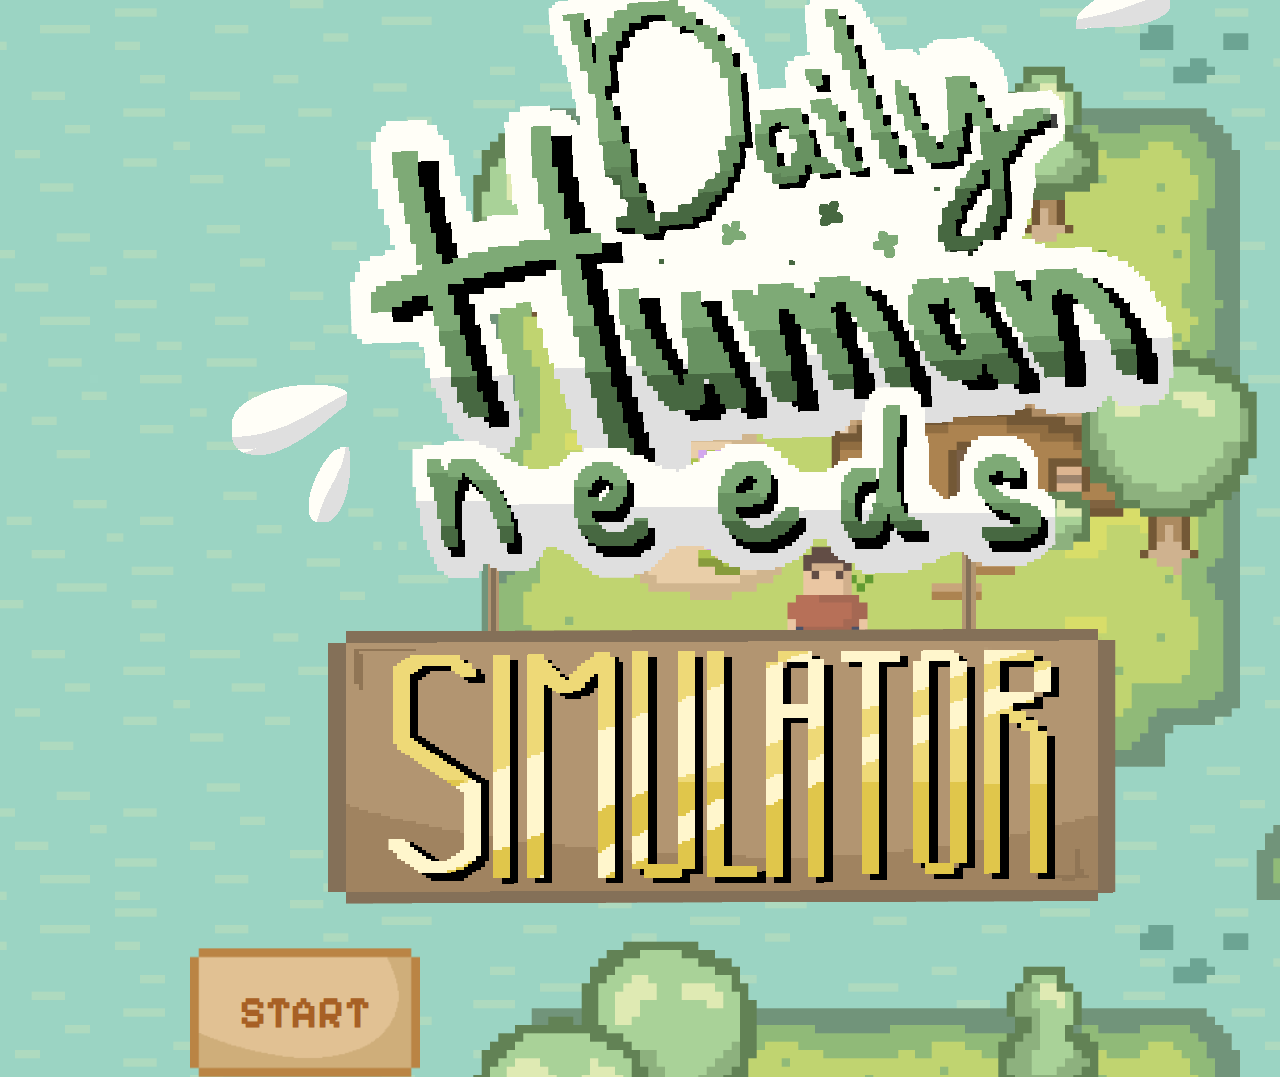
<file: index.html>
<!doctype html>
<html lang="en">
    <head>
        <meta charset="UTF-8" />
        <meta name="viewport" content="width=device-width, initial-scale=1.0" />
        <link rel="stylesheet" href="styling/IntroPage.css" />
        <link rel="preconnect" href="https://fonts.googleapis.com" />
        <link rel="preconnect" href="https://fonts.gstatic.com" crossorigin />
        <link
            href="https://fonts.googleapis.com/css2?family=Pixelify+Sans:wght@400..700&display=swap"
            rel="stylesheet"
        />
        <title>Daily Human Needs</title>
    </head>
    <body>
        <div class="introContentz">
            <div class="Headerz">
                <img src="assets/Headerz.PNG" />
            </div>
            <a href="lounge.html" class="startButtonz">
                <img src="assets/OrangeButton.PNG" alt="Start" />
                <p>START</p>
            </a>
        </div>
    </body>
</html>
</file>
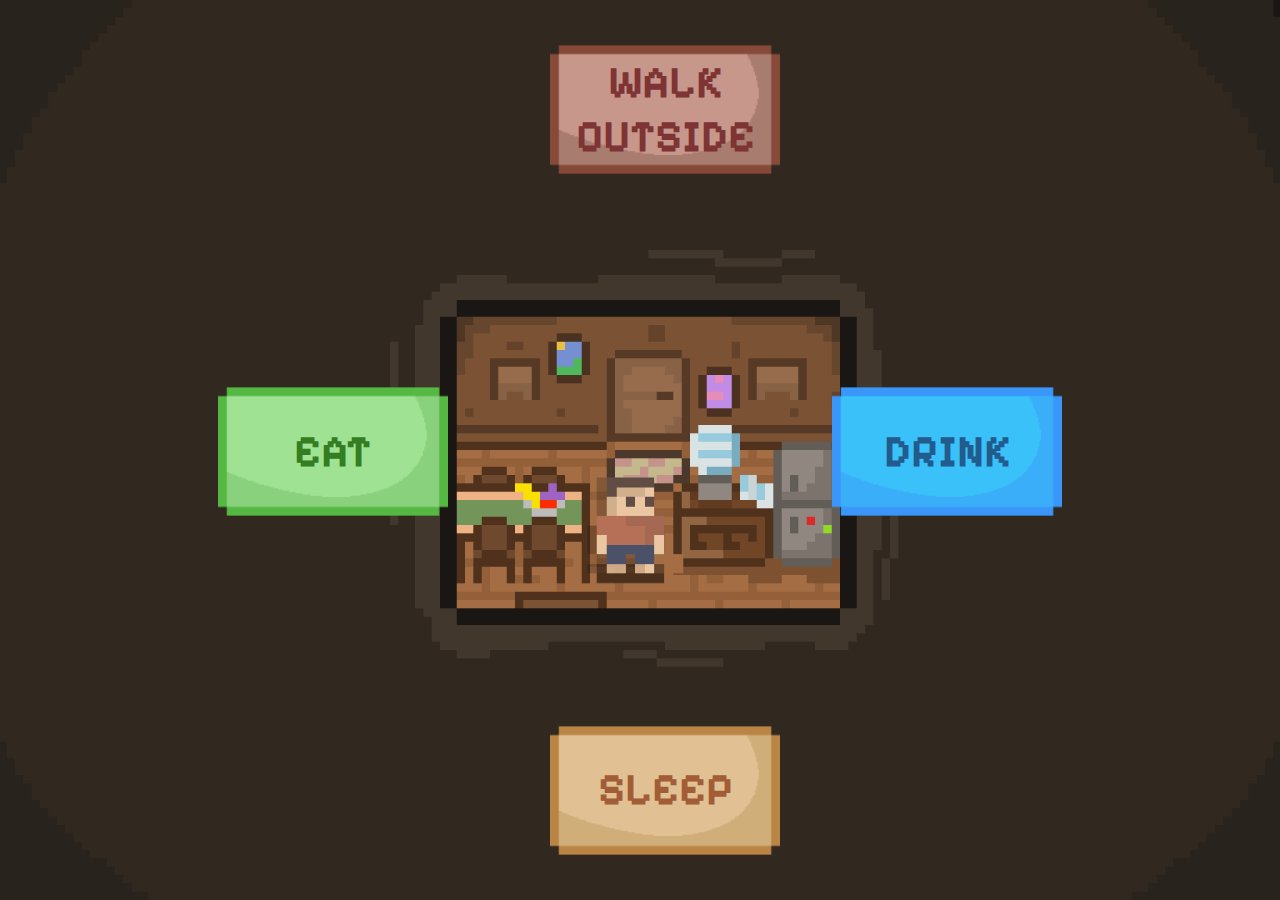
<file: lounge.html>
<!DOCTYPE html>
<html lang="en">
<head>
    <meta charset="UTF-8">
    <meta name="viewport" content="width=device-width, initial-scale=1.0">
    <link rel="stylesheet" href="styling/IntroPage2.css">
    <link rel="preconnect" href="https://fonts.googleapis.com">
    <link rel="preconnect" href="https://fonts.gstatic.com" crossorigin>
    <link href="https://fonts.googleapis.com/css2?family=Pixelify+Sans:wght@400..700&display=swap" rel="stylesheet">
    <title>Lounge</title>
</head>
<body>
    <div class="LoungeContentzz">
        </div>
            <a href="WalkSimu.html" class="toWalkButton">
                <img src="assets/RedButton.PNG" alt="Walk Button">
                <p>WALK OUTSIDE</p>
            </a>
        </div>

        </div>
            <a href="SleepSimu.html" class="toSleepButton">
                <img src="assets/OrangeButton.PNG" alt="Sleep Button">
                <p>SLEEP</p>
            </a>
        </div>

        </div>
            <a href="WaterSimu.html" class="toDrinkButton">
                <img src="assets/BlueButton.PNG" alt="Drink Button">
                <p>DRINK</p>
            </a>
        </div>

        </div>
            <a href="CaloriesSimu.html" class="toEatButton">
                <img src="assets/GreenButton.PNG" alt="Eat Button">
                <p>EAT</p>
            </a>
        </div>
    </div>
    
</body>
</html>
</file>
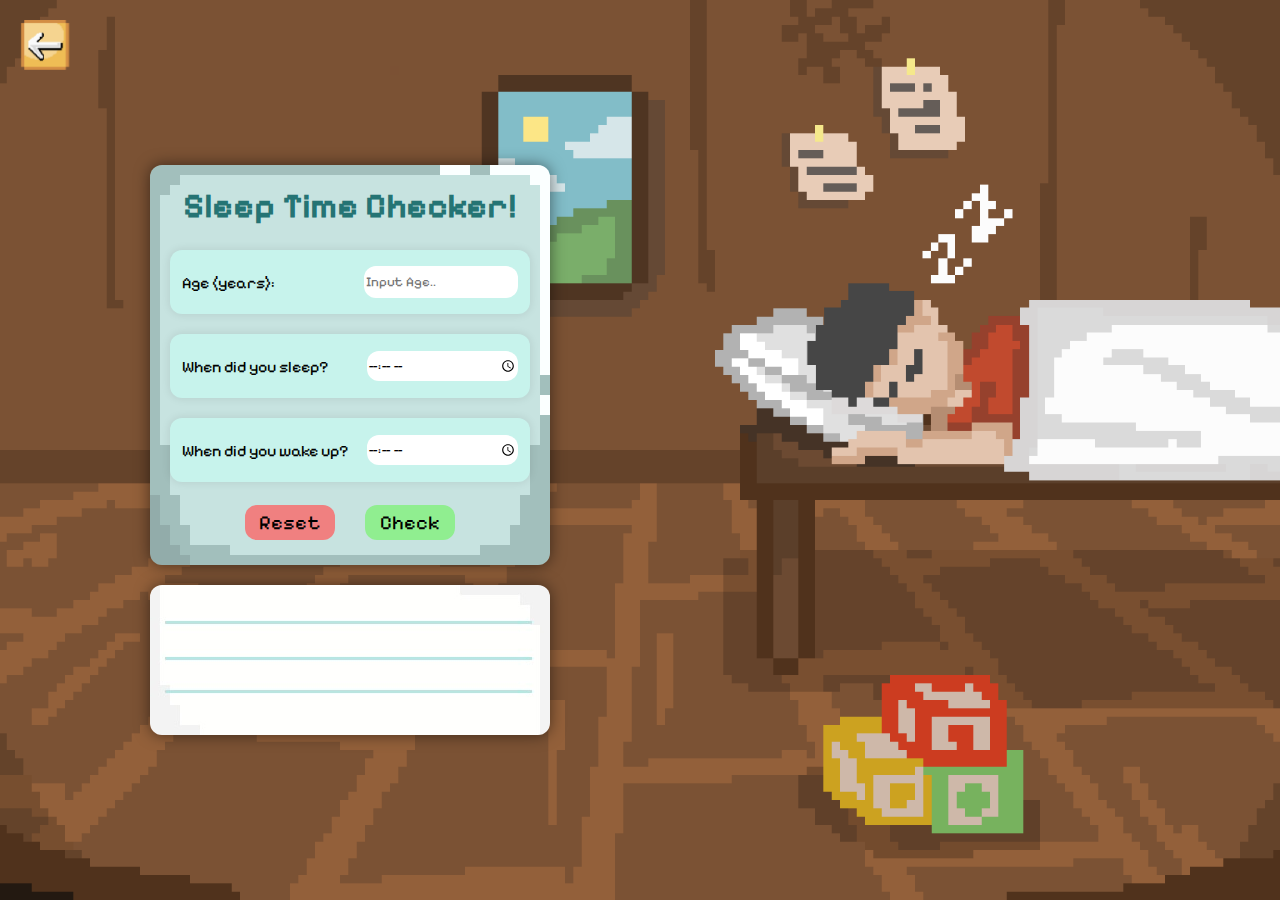
<file: SleepingSimu.html>
<!DOCTYPE html>
<html lang="en">
    <head>
        <meta charset="UTF-8" />
        <meta name="viewport" content="width=device-width, initial-scale=1.0" />
        <link rel="stylesheet" href="styling/SleepingSimu.css" />
        <link rel="preconnect" href="https://fonts.googleapis.com" />
        <link rel="preconnect" href="https://fonts.gstatic.com" crossorigin />
        <link
        href="https://fonts.googleapis.com/css2?family=Pixelify+Sans:wght@400..700&display=swap"
        rel="stylesheet"
        />
        <title>Sleep Simulator</title>
    </head>
    <body>
        <a href="lounge.html" class="backButtonz">
            <img src="assets/back.PNG" alt="Back" />
        </a>

        <div class="contentzz">
            <div class="inputSectionz">
                <h1>Sleep Time Checker!</h1>
                <div class="inputss">
                    <div class="inpAge">
                        <label>Age (years):</label>
                        <input type="number" id="age" placeholder="Input Age.." min="0" class="inputzz" />
                    </div>

                    <div class="inpBedTime">
                        <label>When did you sleep?</label>
                        <input type="time" id="bedTime" min="0" class="inputzz" />
                    </div>

                    <div class="inpWakeTime">
                        <label>When did you wake up?</label>
                        <input type="time" id="wakeTime" min="0" class="inputzz" />
                    </div>
                </div>
                <div class="buttonz">
                    <button class="reset">Reset</button>
                    <button class="check">Check</button>
                </div>
            </div>

            <div class="resultSectionz">
                <p id="result" class="resultText"></p>
            </div>
        </div>

        <script src="scripts/SleepingSimu.js"></script>
    </body>
</html>
</file>
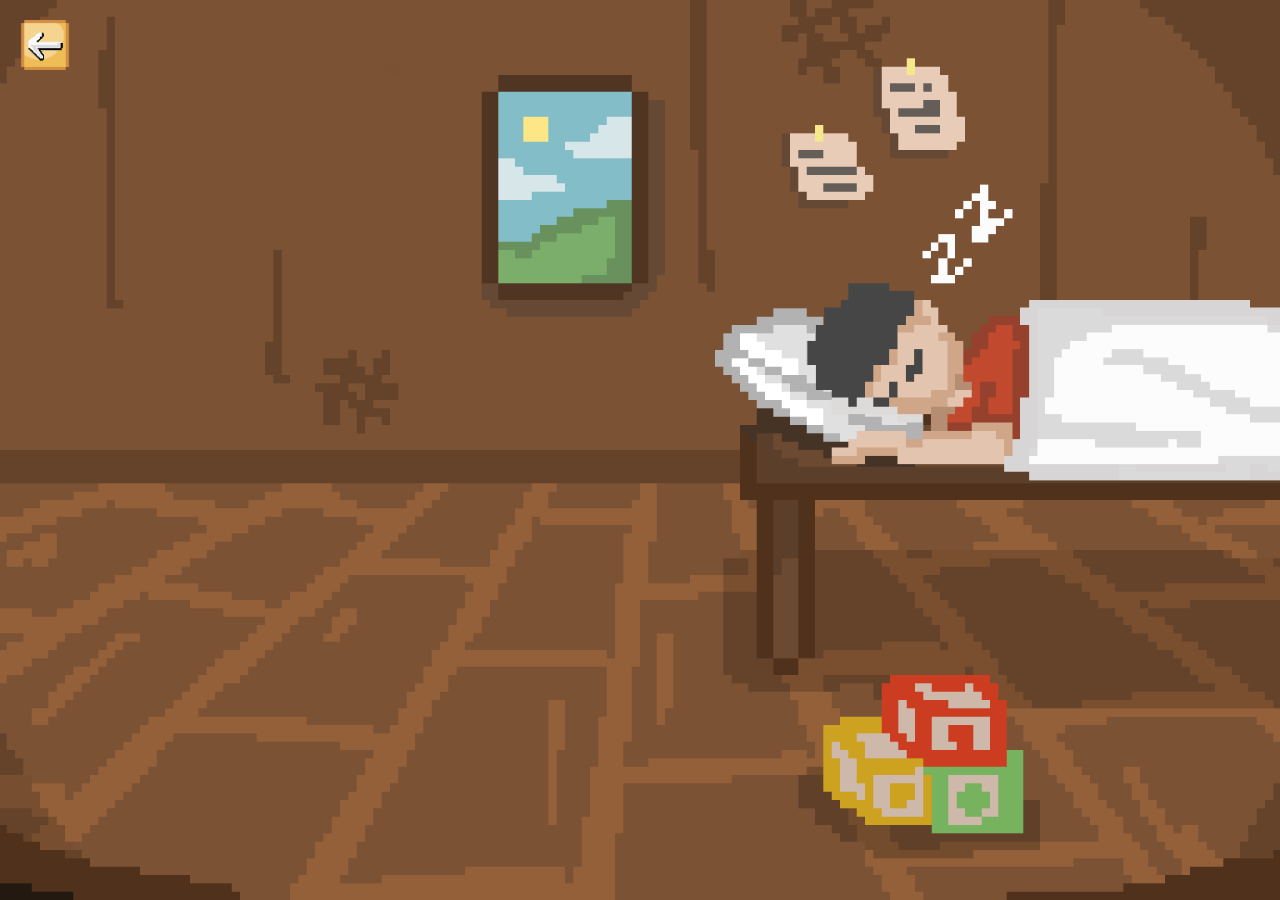
<file: SleepSimu.html>
<!doctype html>
<html lang="en">
    <head>
        <meta charset="UTF-8" />
        <meta name="viewport" content="width=device-width, initial-scale=1.0" />
        <link rel="stylesheet" href="styling/SleepSimu.css" />
        <link rel="preconnect" href="https://fonts.googleapis.com" />
        <link rel="preconnect" href="https://fonts.gstatic.com" crossorigin />
        <link href="https://fonts.googleapis.com/css2?family=Pixelify+Sans:wght@400..700&display=swap" rel="stylesheet"/>
        <title>Sleep Simulator</title>
    </head>
    <body>
        <a href="lounge.html" class="backButtonz">
            <img src="assets/back.PNG" alt="Back"/>
        </a>

        <div class="contentz"></div>
    </body>
</html>
</file>
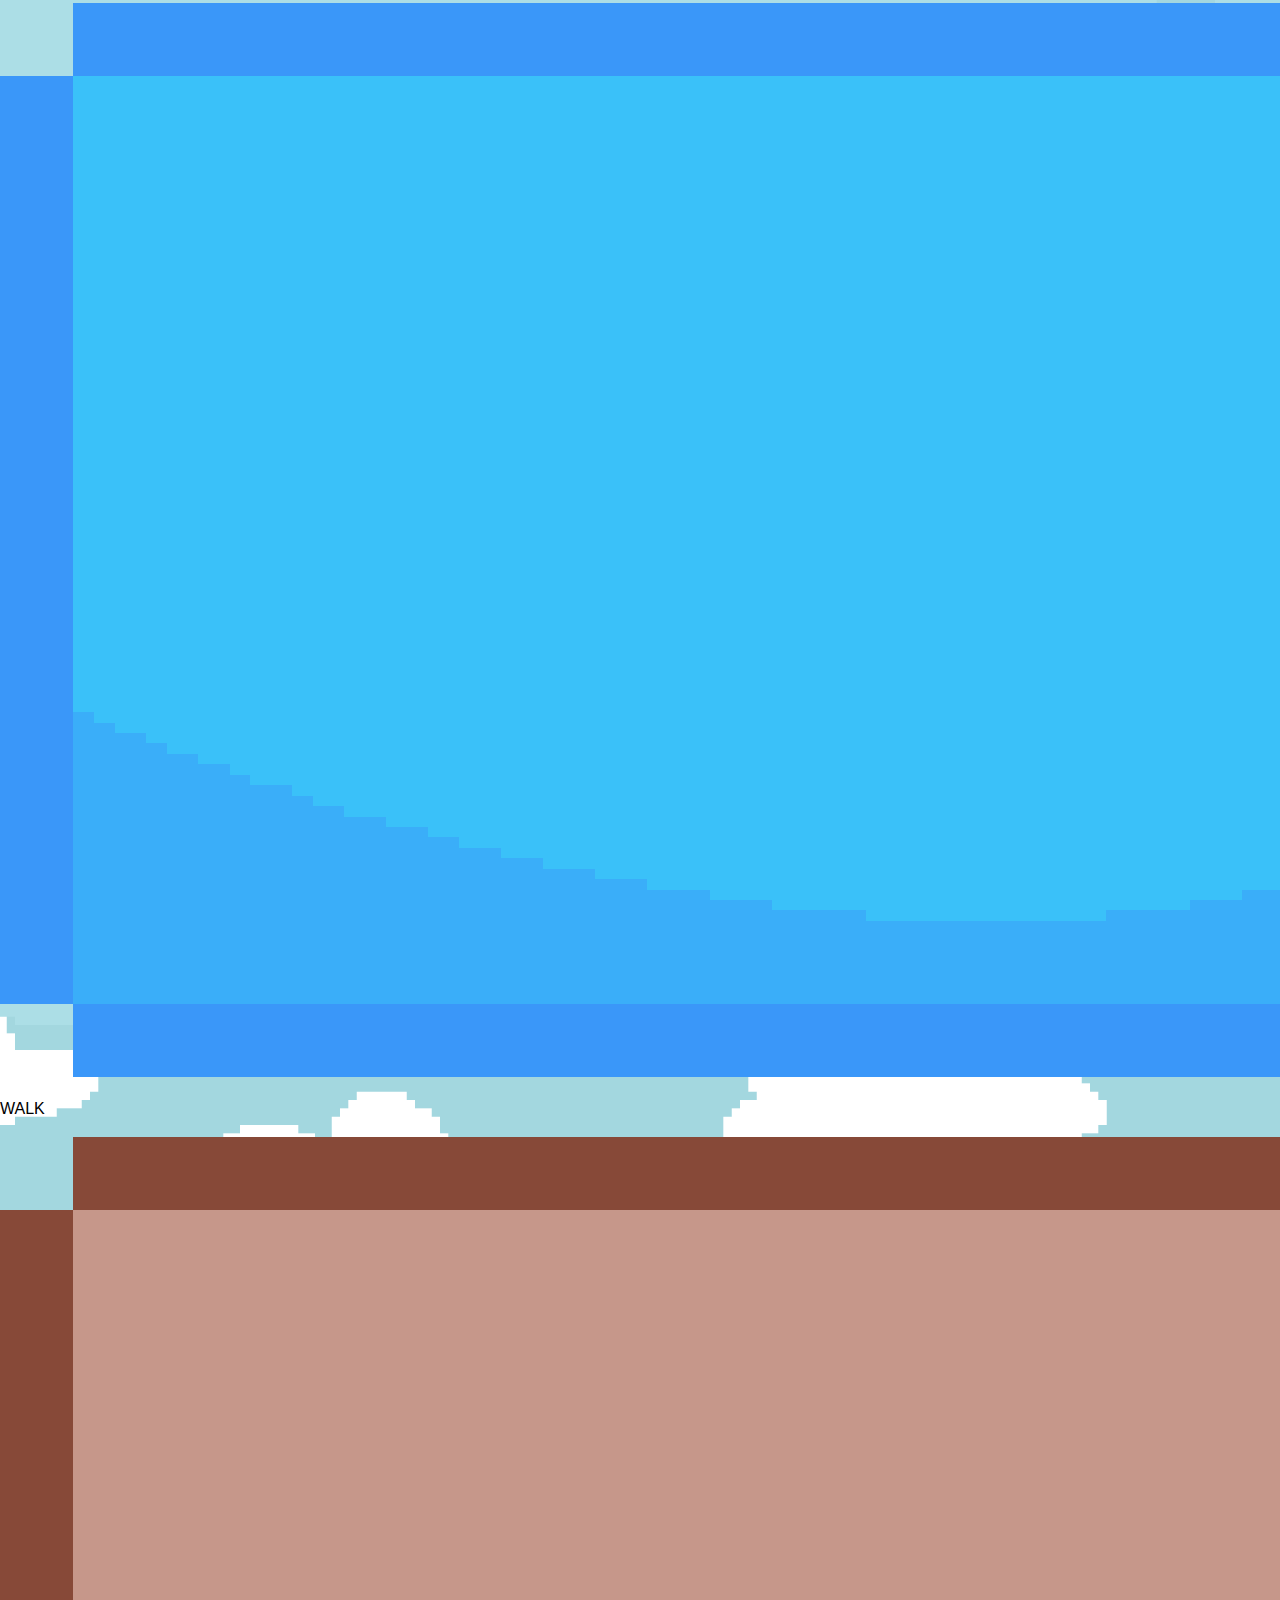
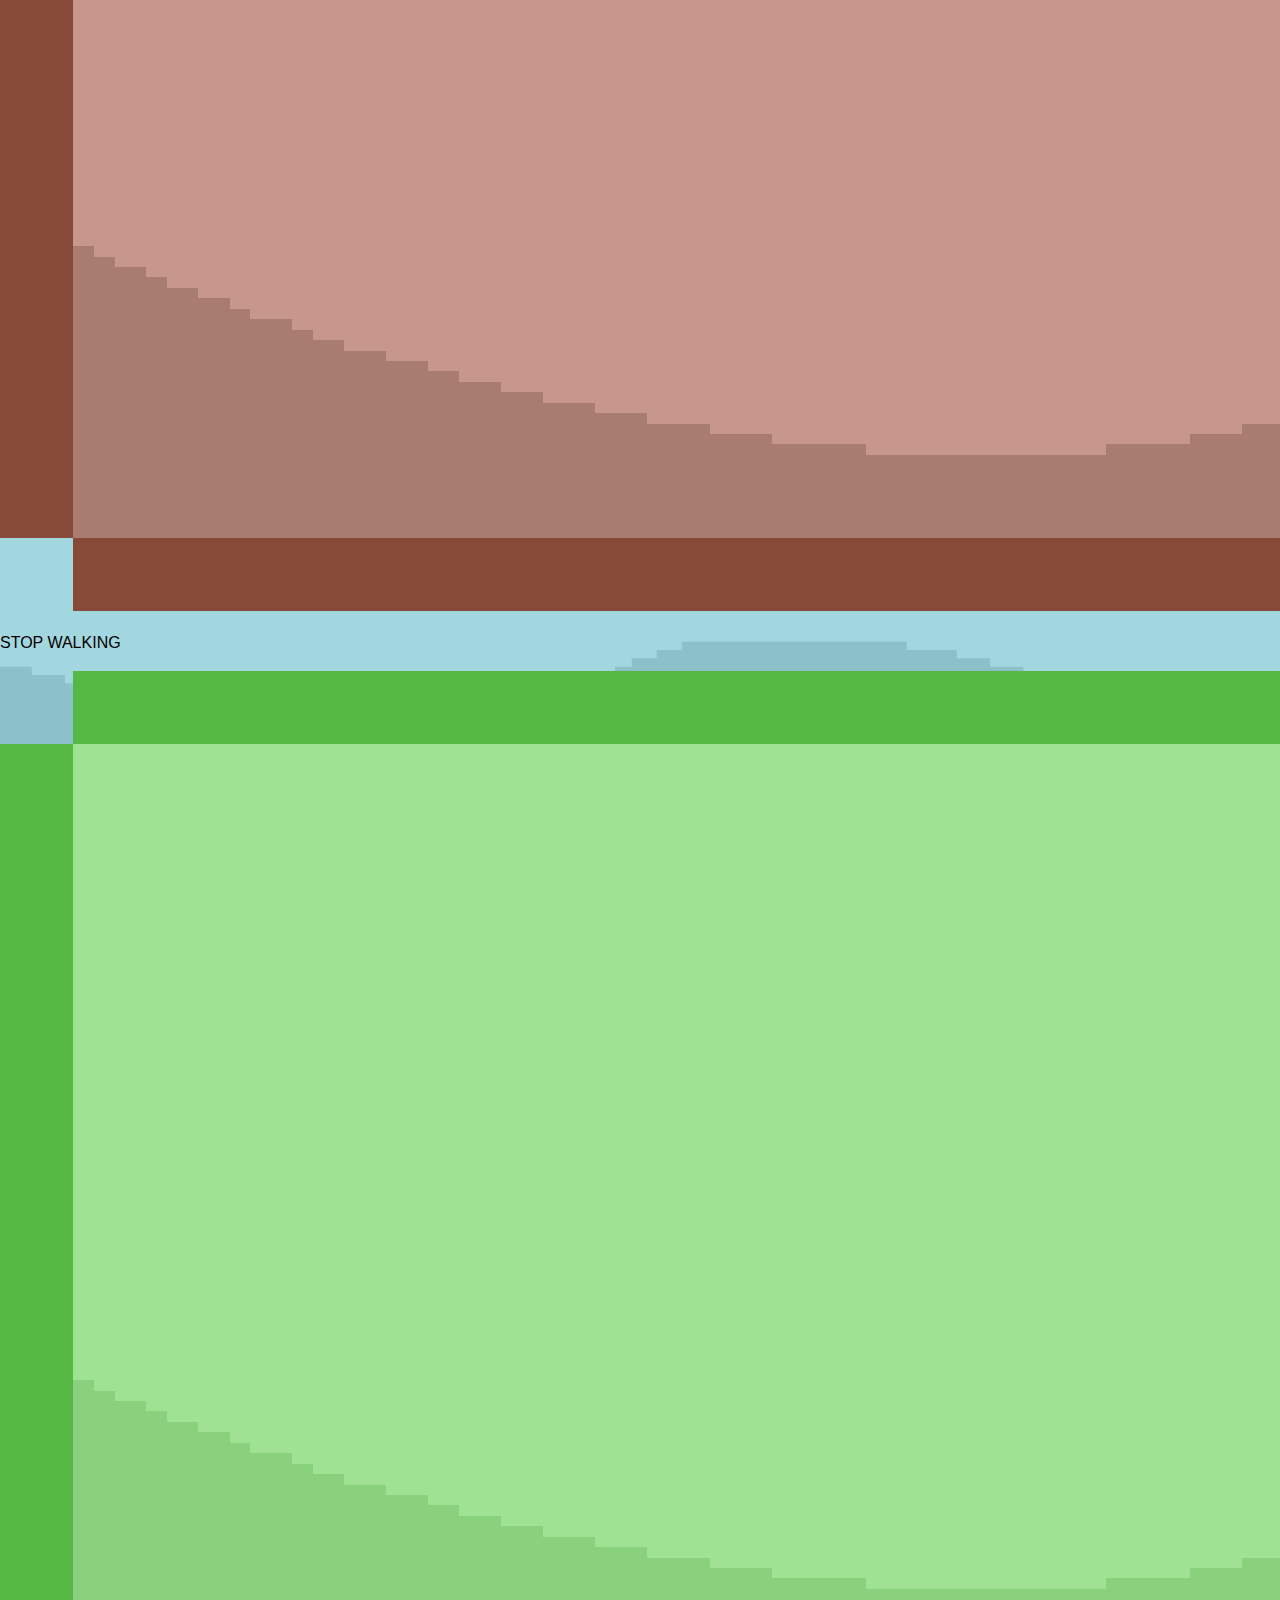
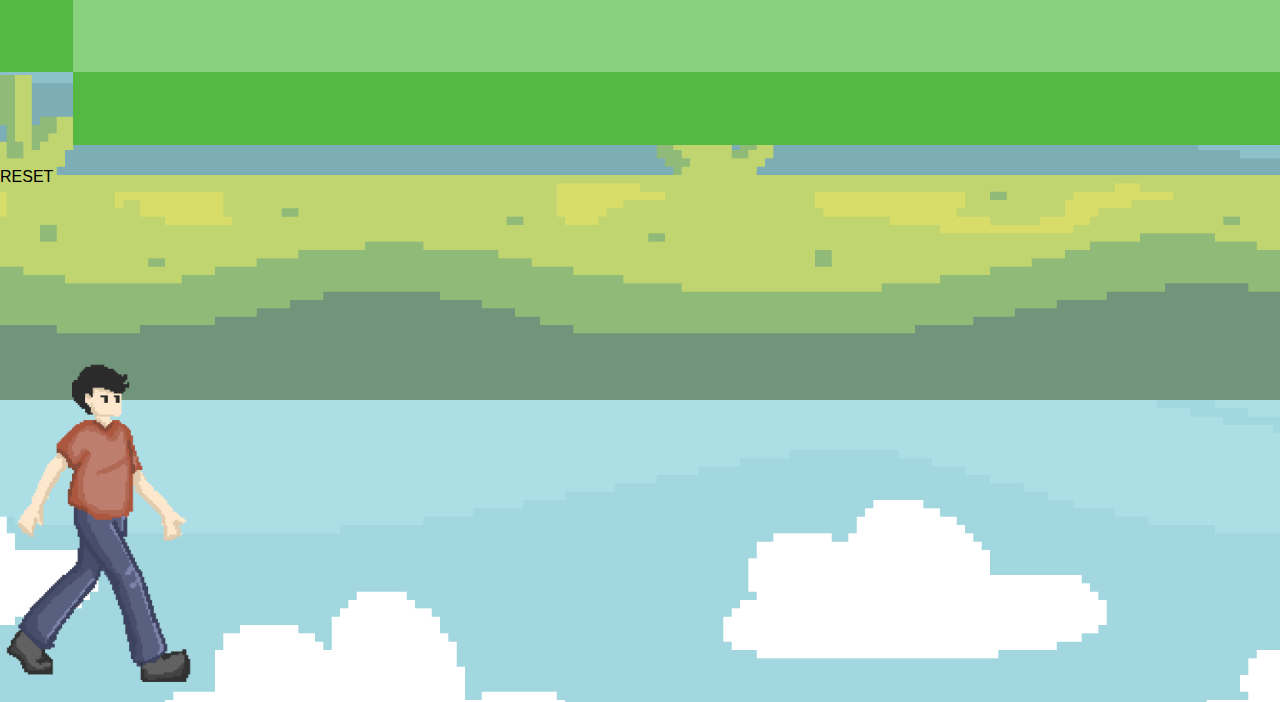
<file: WalkSimu.html>
<!DOCTYPE html>
<html lang="en">
<head>
  <meta charset="UTF-8">
  <title>Step Tracker</title>
  <link rel="stylesheet" href="styling/WalkSimu.css">
</head>
<body>
  <div class="buttons">
    <div class="walkBut">
      <img src="assets/BlueButton.PNG" alt="Walk" id="walkBtn">
      <p>WALK</p>
    </div>

    <div class="stopBut">
      <img src="assets/RedButton.PNG" alt="Stop" id="stopBtn">
      <p>STOP WALKING</p>
    </div>

    <div class="resetBut">
      <img src="assets/GreenButton.PNG" alt="Reset" id="resetBtn">
      <p>RESET</p>
    </div>
  </div>

  <div id="message"></div>
  <div class="ground">
    <img src="assets/PersonWalking.PNG" id="person" alt="Person">
  </div>

  <script src="scripts/WalkSimu.js"></script>
</body>
</html>
</file>
<file: styling/IntroPage.css>
body {
  margin: 0;
  padding: 0;
  background-image: url('../assets/BGIntro.PNG');
  background-size: cover;
  background-position: center;
  height: 100vh;
  width: 100vw;
  font-family: "Pixelify Sans", sans-serif;
}

.introContentz {
  display: flex;
  flex-direction: column;
  align-items: flex-start;
  justify-content: center;
  height: 100%;
  padding-left: 190px;
}

.headerz {
  width: 300px;
  height: auto;
  margin-bottom: 30px;
  background-image: url('#');
  background-size: contain;
  background-repeat: no-repeat;
  background-position: left center;
}

.startButtonz {
  position: relative;
  display: inline-block;
  cursor: pointer;
  text-decoration: none;
  transition: transform 0.2s ease
}

.startButtonz:hover {
  transform: scale(1.1);
}

.startButtonz img {
  display: block;
  width: 230px;
  height: auto;
}

.startButtonz p {
  font-weight: bold;
  position: absolute;
  top: 50%;
  left: 50%;
  transform: translate(-50%, -50%);
  margin: 0;
  color: rgb(167, 96, 37);
  font-size: 45px;
  text-align: center;
}
</file>
<file: styling/IntroPage2.css>
body {
  margin: 0;
  padding: 0;
  background-image: url('../assets/BGLounge.PNG');
  background-size: cover;
  background-position: center;
  height: 100vh;
  width: 100vw;
  font-family: "Pixelify Sans", sans-serif;
}

.backButtonz {
  position: fixed;
  top: 20px;
  left: 20px;
  z-index: 9999;
  cursor: pointer;
  display: inline-block;
}

.backButtonz img {
  width: 50px;
  height: auto;
  display: block;
  transition: transform 0.2s ease;
}

.backButtonz:hover img {
  transform: scale(1.1);
}

.loungeContentzz {
    position: relative;
    width: 800px;
    height: 600px;
    margin: auto;
}

.toWalkButton {
    position: absolute;
    top: 5%;
    left: 43%;
    transition: transform 0.2s ease
}

.toSleepButton {
    position: absolute;
    bottom: 5%;
    left: 43%;
    transition: transform 0.2s ease
}

.toDrinkButton {
    position: absolute;
    top: 43%;
    right: 17%;
    transition: transform 0.2s ease
}

.toEatButton {
    position: absolute;
    top: 43%;
    left: 17%;
    transition: transform 0.2s ease
}

.toWalkButton:hover, .toSleepButton:hover, .toDrinkButton:hover, .toEatButton:hover {
  transform: scale(1.1);
}

.toWalkButton img, .toSleepButton img, .toDrinkButton img, .toEatButton img {
  display: block;
  width: 230px;
  height: auto;
}

.toWalkButton p {
  font-weight: bold;
  position: absolute;
  top: 50%;
  left: 50%;
  transform: translate(-50%, -50%);
  margin: 0;
  color: rgb(126, 52, 52);
  font-size: 45px;
  text-align: center;
}

.toSleepButton p {
  font-weight: bold;
  position: absolute;
  top: 50%;
  left: 50%;
  transform: translate(-50%, -50%);
  margin: 0;
  color: rgb(162, 93, 55);
  font-size: 45px;
  text-align: center;
}

.toDrinkButton p {
  font-weight: bold;
  position: absolute;
  top: 50%;
  left: 50%;
  transform: translate(-50%, -50%);
  margin: 0;
  color: rgb(34, 91, 141);
  font-size: 45px;
  text-align: center;
}

.toEatButton p {
  font-weight: bold;
  position: absolute;
  top: 50%;
  left: 50%;
  transform: translate(-50%, -50%);
  margin: 0;
  color: rgb(52, 125, 34);
  font-size: 45px;
  text-align: center;
}
</file>
<file: styling/SleepingSimu.css>
body {
    overflow: hidden;
    margin: 0;
    padding: 0;
    background-image: url('../assets/BGSleep.PNG');
    background-size: cover;
    background-position: center;
    height: 100vh;
    width: 100vw;
}

* {
    font-family: "Pixelify Sans", sans-serif;
}

.backButtonz {
    position: fixed;
    top: 20px;
    left: 20px;
    z-index: 9999;
    cursor: pointer;
    display: inline-block;
}

.backButtonz img {
    width: 50px;
    height: auto;
    display: block;
    transition: transform 0.2s ease;
}

.backButtonz:hover img {
    transform: scale(1.1);
}

.contentzz {
    display: flex;
    flex-direction: column;
    position: relative;
    justify-content: center;
    height: 100vh;
    gap: 20px;
    left: 150px;
}

.inputSectionz {
    height: 400px;
    width: 400px;
    background-image: url(../assets/SleepBox.PNG);
    box-sizing: border-box;
    padding: 20px;
    border-radius: 12px;
    box-shadow: 0px 0px 15px rgb(0, 0, 0, 0.5);
}

.inputSectionz h1 {
    text-align: center;
    font-size: 35px;
    margin-top: 0px;
    color: rgb(37, 116, 116)
}

.inputSectionz .inputss {
    display: flex;
    flex-direction: column;
    gap: 20px;
}

.inpAge, .inpBedTime, .inpWakeTime {
    background-color: rgb(199, 243, 236);
    height: 40px;
    display: flex;
    justify-content: space-between;
    padding: 12px;
    align-items: center;
    border-radius: 12px;
    box-shadow: 0px 0px 10px rgb(0, 0, 0, 0.1);
    transition: transform 0.3s ease;
    cursor: pointer;
}

.inputzz {
    height: 30px;
    width: 150px;
    border-radius: 12px;
    border: none;
    outline: none;
}

.buttonz {
    display: flex;
    gap: 30px;
    margin-top: 23px;
    justify-content: center;
}

.reset {
    width: 90px;
    height: 35px;
    border: none;
    border-radius: 12px;
    color: black;
    font-size: 20px;
    cursor: pointer;
    transition: transform 0.3s ease;
    background-color: lightcoral;
}

.check {
    width: 90px;
    height: 35px;
    border: none;
    border-radius: 12px;
    color: black;
    font-size: 20px;
    cursor: pointer;
    transition: transform 0.3s ease;
    background-color: lightgreen;
}

.reset:hover, .check:hover {
    transform: scale(1.1);
}

.inpAge:hover, .inpBedTime:hover, .inpWakeTime:hover {
    transform: scale(1.03);
}

.resultSectionz {
    height: 150px;
    width: 400px;
    background-image: url(../assets/miniNotez.PNG);
    border-radius: 12px;
    box-shadow: 0px 0px 15px rgb(0, 0, 0, 0.5);
}

.resultText {
    font-size: 18px;
    line-height: 1.8; 
    font-weight: bold;
    text-align: center;
    padding: 20px;
}
</file>
<file: styling/SleepSimu.css>
body {
  overflow: hidden;
  margin: 0;
  padding: 0;
  background-image: url('../assets/BGSleep.PNG');
  background-size: cover;
  background-position: center;
  height: 100vh;
  width: 100vw;
  font-family: "Pixelify Sans", sans-serif;
  color: white;
}

.backButtonz {
  position: fixed;
  top: 20px;
  left: 20px;
  z-index: 9999;
  cursor: pointer;
  display: inline-block;
}

.backButtonz img {
  width: 50px;
  height: auto;
  display: block;
  transition: transform 0.2s ease;
}

.backButtonz:hover img {
  transform: scale(1.1);
}

h1 {
  text-align: center;
  margin-bottom: 20px;
  font-size: 42px;
  color: white;
}

.sleep-container {
  position: relative;
  display: flex;
  justify-content: center;
  align-items: center;
  height: 430px;
  width: 380px;
  margin-left: 100px;
}

.pixel-box {
  position: absolute;
  top: 10px;
  width: 100%;
  height: auto;
  z-index: 1;
}

form {
  position: relative;
  z-index: 2;
  justify-content: center;
  align-items: stretch;
  padding: 30px;
  display: flex;
  flex-direction: column;
  gap: 15px;
  width: 280px;
  font-size: 16px;
}

input, button {
  padding: 12px;
  border-radius: 6px;
  border: none;
  font-size: 16px;
  font-family: "Pixelify Sans", sans-serif;
  width: 100%;
  box-sizing: border-box;
}

button {
  background: #10d610;
  color: white;
  cursor: pointer;
}

button:hover {
  background: #417e44;
}

#result {
  margin-top: 25px;
  margin-left: 110px;
  font-size: 24px;
  font-weight: bold;
}
</file>
<file: styling/WalkSimu.css>
body {
    overflow: hidden;
    margin: 0;
    padding: 0;
    background-image: url('../assets/BGWalk.PNG');
    background-size: cover;
    background-position: center;
    height: 100vh;
    width: 100vw;
    font-family: 'Pixelify Sans', sans-serif;
}

.backButtonz {
    position: fixed;
    top: 20px;
    left: 20px;
    z-index: 9999;
    cursor: pointer;
    display: inline-block;
}

.backButtonz img {
    width: 50px;
    height: auto;
    display: block;
    transition: transform 0.2s ease;
}

.backButtonz:hover img {
    transform: scale(1.1);
}

.buttonzz {
    margin-top: 20px;
    display: flex;
    justify-content: center;
    gap: 30px;
    cursor: pointer;
}

.walkButton, .stopButton, .resetButton {
    display: flex;
    justify-content: center;
    align-items: center;
    position: relative;
    transition: transform 0.2s ease;
    cursor: pointer;
}

.walkButton:hover, .stopButton:hover, .resetButton:hover {
    transform: scale(1.1);
}

.walkButton img, .stopButton img, .resetButton img {
    width: 170px;
    height: auto;
}

.walkButton p {
    font-weight: bold;
    position: absolute;
    color: rgb(34, 91, 141);
    font-size: 35px;
    text-align: center;
    pointer-events: none;
}

.stopButton p {
    font-weight: bold;
    position: absolute;
    color: rgb(126, 52, 52);
    font-size: 35px;
    text-align: center;
    pointer-events: none;
}

.resetButton p {
    font-weight: bold;
    position: absolute;
    color: rgb(52, 125, 34);
    font-size: 35px;
    text-align: center;
    pointer-events: none;
}

#messagezz {
    margin-top: 20px;
    text-align: center;
    font-size: 50px;
    font-weight: bold;
    color: #ffa155;
    -webkit-text-stroke: 2px rgb(171, 78, 31);
    text-shadow: 3px 3px 0px rgba(0, 0, 0, 0.9);
}

.ground {
    position: relative;
    height: 500px;
}

#person {
    position: absolute;
    bottom: 0;
    left: 0;
    width: 200px;
    transition:
        left 0.3s linear,
        transform 0.3s linear;
}
</file>
